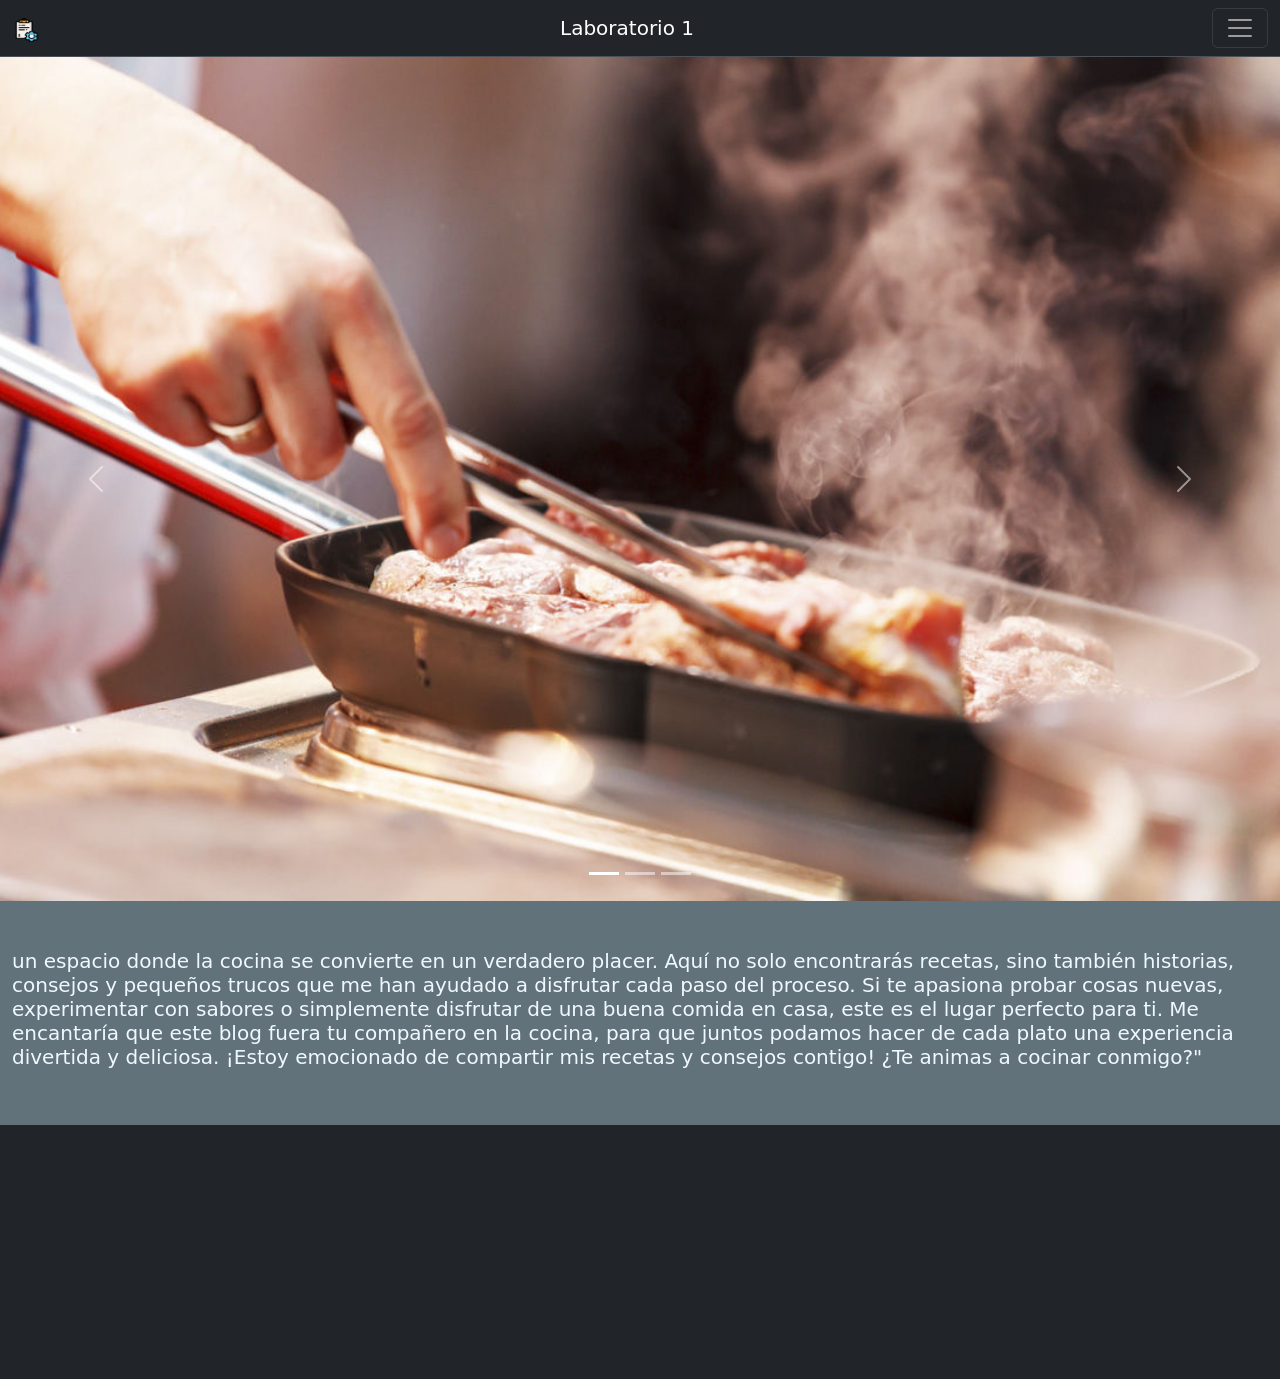
<file: index.html>
<!DOCTYPE html>
<html lang="es">
<head>
    <meta charset="UTF-8">
    <meta name="viewport" content="width=device-width, initial-scale=1.0">
    <title>Primera Pagina</title>
    <link href="https://cdn.jsdelivr.net/npm/bootstrap@5.3.3/dist/css/bootstrap.min.css" rel="stylesheet" integrity="sha384-QWTKZyjpPEjISv5WaRU9OFeRpok6YctnYmDr5pNlyT2bRjXh0JMhjY6hW+ALEwIH" crossorigin="anonymous">
    <link rel="stylesheet" href="style/index.css">
  </head>
<body class="pepito">
    <nav class="navbar bg-dark border-bottom border-body" data-bs-theme="dark">
        <div class="container-fluid">
            <a class="navbar-brand" href="#">
                <img src="assets/Icon.png" alt="Icono" width="30" height="24">
            </a>
          <a class="navbar-brand" href="index.html">Laboratorio 1</a>
          <button class="navbar-toggler" type="button" data-bs-toggle="collapse" data-bs-target="#navbarNav" aria-controls="navbarNav" aria-expanded="false" aria-label="Toggle navigation">
            <span class="navbar-toggler-icon"></span>
          </button>
          <div class="collapse navbar-collapse" id="navbarNav">
            <ul class="navbar-nav">
              <li class="nav-item">
                <a class="nav-link active" aria-current="page" href="">INICIO</a>
              </li>
              <li class="nav-item">
                <a class="nav-link" href="pagina2.html">Biografia</a>
              </li>
              <li class="nav-item">
                <a class="nav-link" href="pagina3.html">Kinal 2.0</a>
              </li>
            </ul>
          </div>
        </div>
      </nav>
      <div id="carouselExampleIndicators" class="carousel slide">
        <div class="carousel-indicators">
          <button type="button" data-bs-target="#carouselExampleIndicators" data-bs-slide-to="0" class="active" aria-current="true" aria-label="Slide 1"></button>
          <button type="button" data-bs-target="#carouselExampleIndicators" data-bs-slide-to="1" aria-label="Slide 2"></button>
          <button type="button" data-bs-target="#carouselExampleIndicators" data-bs-slide-to="2" aria-label="Slide 3"></button>
        </div>
        <div class="carousel-inner">
          <div class="carousel-item active">
            <img src="assets/slide1.jpg" class="d-block w-100" alt="Slide1">
          </div>
          <div class="carousel-item">
            <img src="assets/slide2.jpg" class="d-block w-100" alt="Slide2">
          </div>
          <div class="carousel-item">
            <img src="assets/slide3.jpg" class="d-block w-100" alt="Slide3">
          </div>
        </div>
        <button class="carousel-control-prev" type="button" data-bs-target="#carouselExampleIndicators" data-bs-slide="prev">
          <span class="carousel-control-prev-icon" aria-hidden="true"></span>
          <span class="visually-hidden">Previous</span>
        </button>
        <button class="carousel-control-next" type="button" data-bs-target="#carouselExampleIndicators" data-bs-slide="next">
          <span class="carousel-control-next-icon" aria-hidden="true"></span>
          <span class="visually-hidden">Next</span>
        </button>
      </div>
      <div class=" text1 container-fluid d-flex justify-content-center align-items-center my-5">
        <h5>un espacio donde la cocina se convierte en un verdadero placer. Aquí no solo encontrarás recetas, sino también historias, consejos y pequeños trucos que me han ayudado a disfrutar cada paso del proceso. Si te apasiona probar cosas nuevas, experimentar con sabores o simplemente disfrutar de una buena comida en casa, este es el lugar perfecto para ti. Me encantaría que este blog fuera tu compañero en la cocina, para que juntos podamos hacer de cada plato una experiencia divertida y deliciosa. ¡Estoy emocionado de compartir mis recetas y consejos contigo! ¿Te animas a cocinar conmigo?"</h5>
      </div>
      <footer>

      </footer>
    <script src="https://cdn.jsdelivr.net/npm/bootstrap@5.3.3/dist/js/bootstrap.bundle.min.js" integrity="sha384-YvpcrYf0tY3lHB60NNkmXc5s9fDVZLESaAA55NDzOxhy9GkcIdslK1eN7N6jIeHz" crossorigin="anonymous"></script> 
</body>
</html>
</file>
<file: style/index.css>
.pepito{
    background-color: hsl(198, 11%, 43%);
}
.text1{
    color: aliceblue;
    text-justify: 
}

footer{
    text-align: center;
  padding: 127px;
  background-color: rgb(33, 37, 41);
  color: white;
}
</file>
